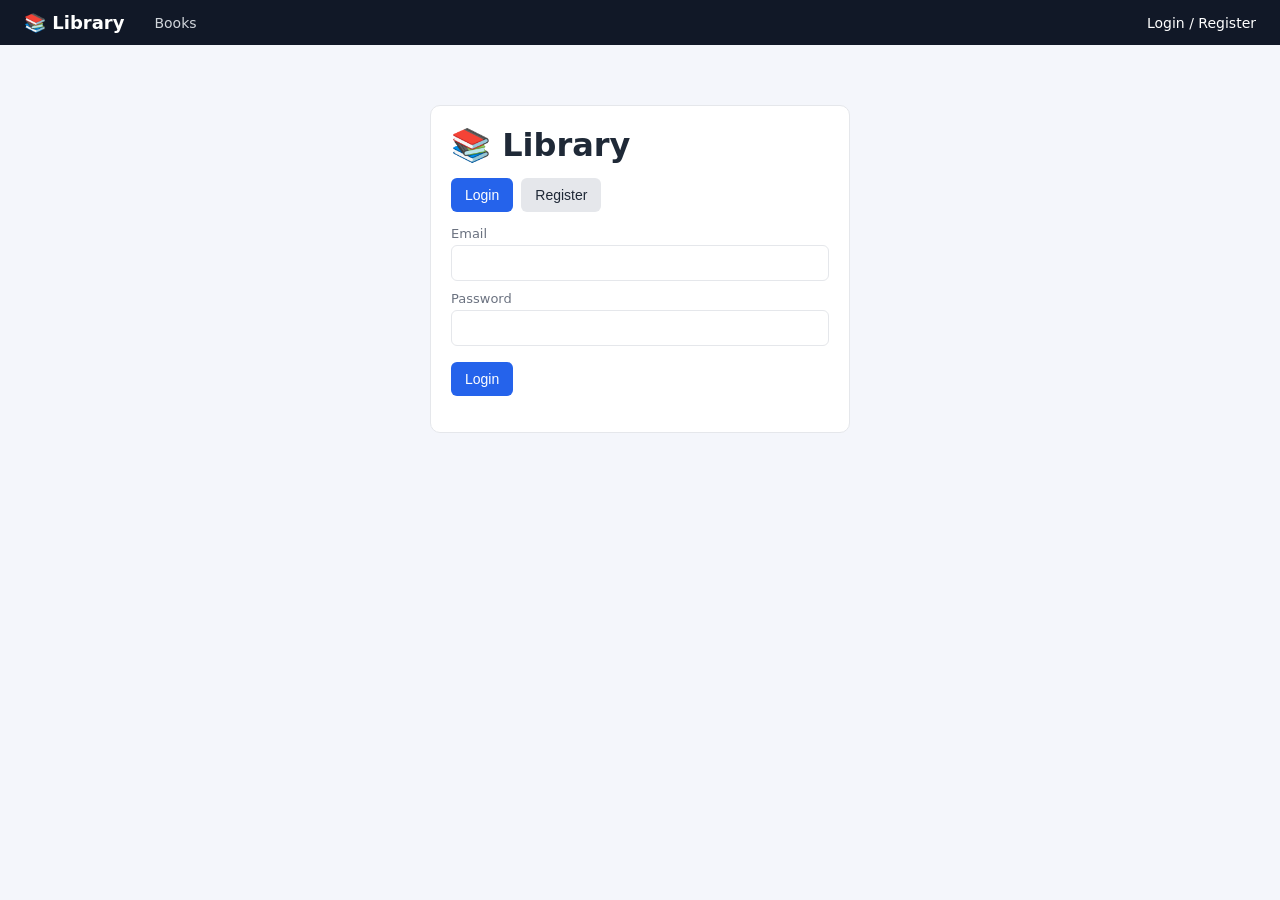
<file: frontend/index.html>
<!DOCTYPE html>
<html lang="en">
<head>
  <meta charset="UTF-8">
  <meta name="viewport" content="width=device-width, initial-scale=1">
  <title>Library - Login</title>
  <link rel="stylesheet" href="css/style.css">
</head>
<body>
  <header id="nav"></header>
  <main>
    <div class="auth-box card">
      <h1>📚 Library</h1>
      <div class="tabs">
        <button id="tabLogin" class="active" type="button">Login</button>
        <button id="tabRegister" type="button">Register</button>
      </div>
      <div id="msg"></div>

      <form id="loginForm">
        <label for="lEmail">Email</label>
        <input id="lEmail" type="email" required autocomplete="username">
        <label for="lPassword">Password</label>
        <input id="lPassword" type="password" required autocomplete="current-password">
        <p><button type="submit">Login</button></p>
      </form>

      <form id="registerForm" hidden>
        <label for="rName">Full name</label>
        <input id="rName" type="text" required minlength="2">
        <label for="rEmail">Email</label>
        <input id="rEmail" type="email" required autocomplete="username">
        <label for="rPassword">Password (min 6 characters)</label>
        <input id="rPassword" type="password" required minlength="6" autocomplete="new-password">
        <p><button type="submit">Create account</button></p>
      </form>
    </div>
  </main>
  <script src="js/config.js"></script>
  <script src="js/common.js"></script>
  <script src="js/auth.js"></script>
</body>
</html>
</file>
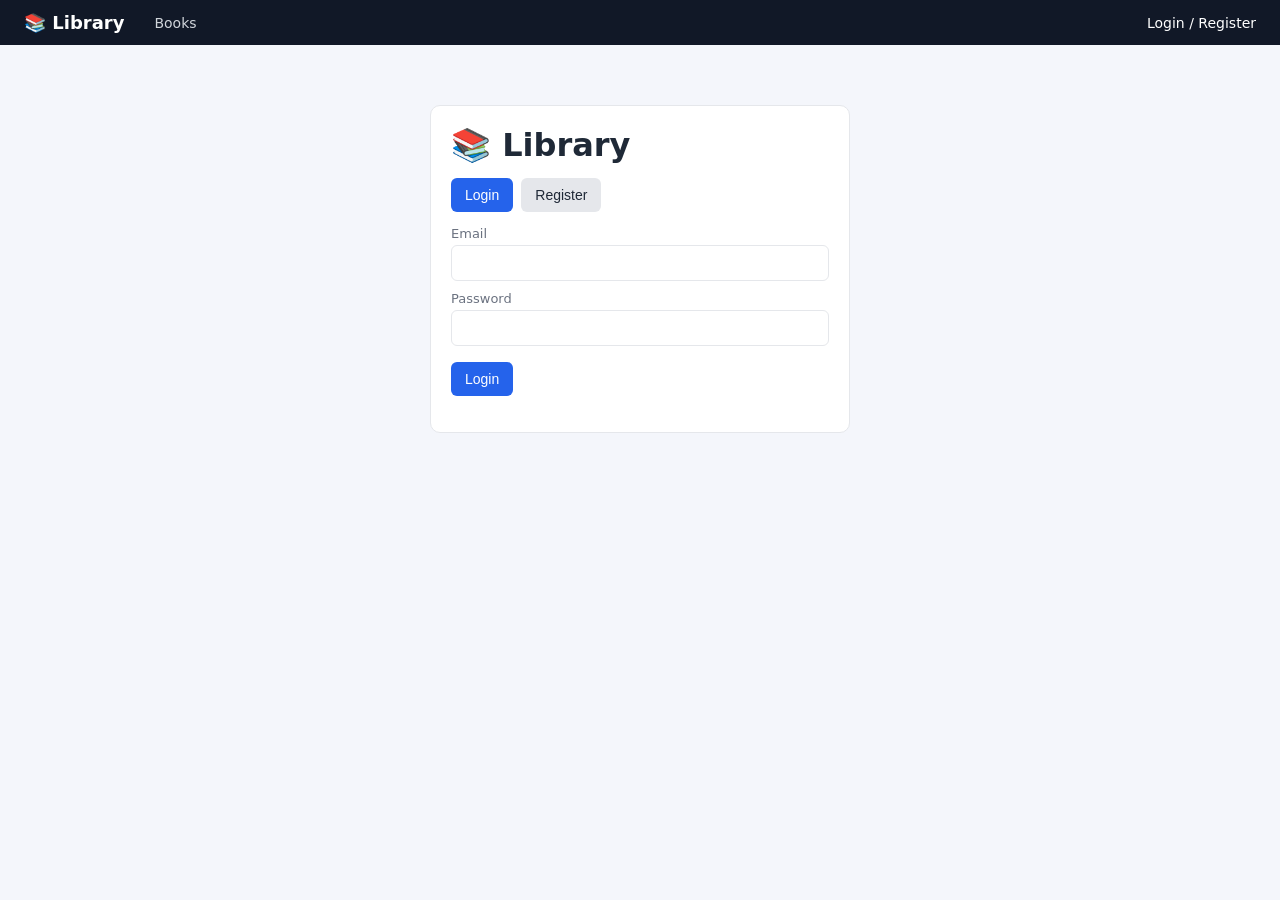
<file: frontend/admin.html>
<!DOCTYPE html>
<html lang="en">
<head>
  <meta charset="UTF-8">
  <meta name="viewport" content="width=device-width, initial-scale=1">
  <title>Library - Authors & Categories</title>
  <link rel="stylesheet" href="css/style.css">
</head>
<body>
  <header id="nav"></header>
  <main>
    <div id="msg"></div>
    <div class="two">
      <div class="card">
        <h2>Authors</h2>
        <form id="authorForm">
          <label for="aName">Name</label><input id="aName" required minlength="2">
          <label for="aBio">Bio (optional)</label><textarea id="aBio" rows="2"></textarea>
          <p><button type="submit">Add author</button></p>
        </form>
        <div id="authors"></div>
      </div>
      <div class="card">
        <h2>Categories</h2>
        <form id="categoryForm">
          <label for="cName">Name</label><input id="cName" required minlength="2">
          <p><button type="submit">Add category</button></p>
        </form>
        <div id="categories"></div>
      </div>
    </div>
  </main>
  <script src="js/config.js"></script>
  <script src="js/common.js"></script>
  <script src="js/admin.js"></script>
</body>
</html>
</file>
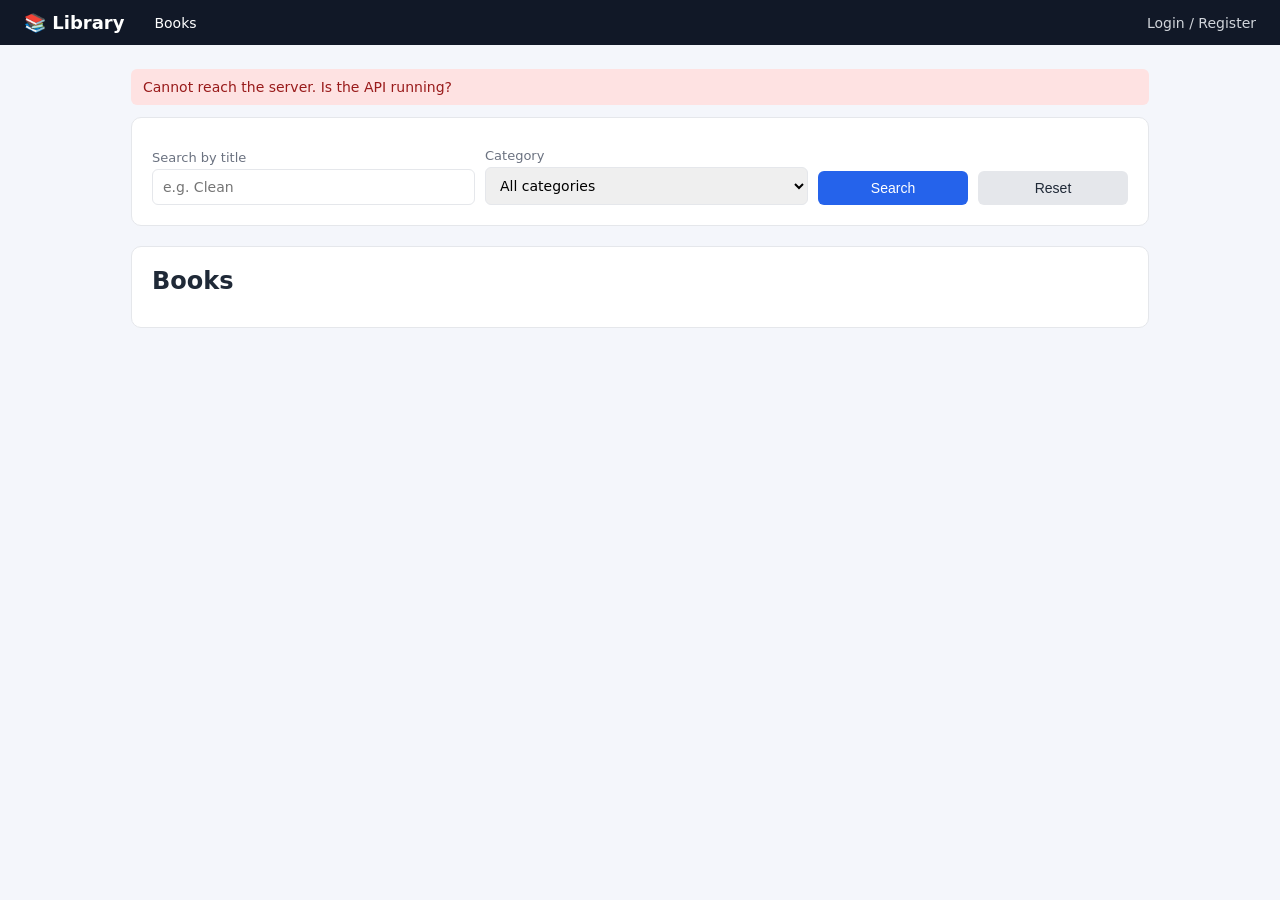
<file: frontend/books.html>
<!DOCTYPE html>
<html lang="en">
<head>
  <meta charset="UTF-8">
  <meta name="viewport" content="width=device-width, initial-scale=1">
  <title>Library - Books</title>
  <link rel="stylesheet" href="css/style.css">
</head>
<body>
  <header id="nav"></header>
  <main>
    <div id="msg"></div>
    <div class="card">
      <div class="row">
        <div><label for="search">Search by title</label><input id="search" type="search" placeholder="e.g. Clean"></div>
        <div><label for="categoryFilter">Category</label>
          <select id="categoryFilter"><option value="">All categories</option></select></div>
        <button id="searchBtn" type="button">Search</button>
        <button id="resetBtn" type="button" class="secondary">Reset</button>
      </div>
    </div>
    <div class="card">
      <div class="toolbar">
        <h2 style="margin:0">Books</h2>
        <button id="addBtn" type="button" hidden>+ Add book</button>
      </div>
      <div id="list"></div>
    </div>
  </main>
  <script src="js/config.js"></script>
  <script src="js/common.js"></script>
  <script src="js/books.js"></script>
</body>
</html>
</file>
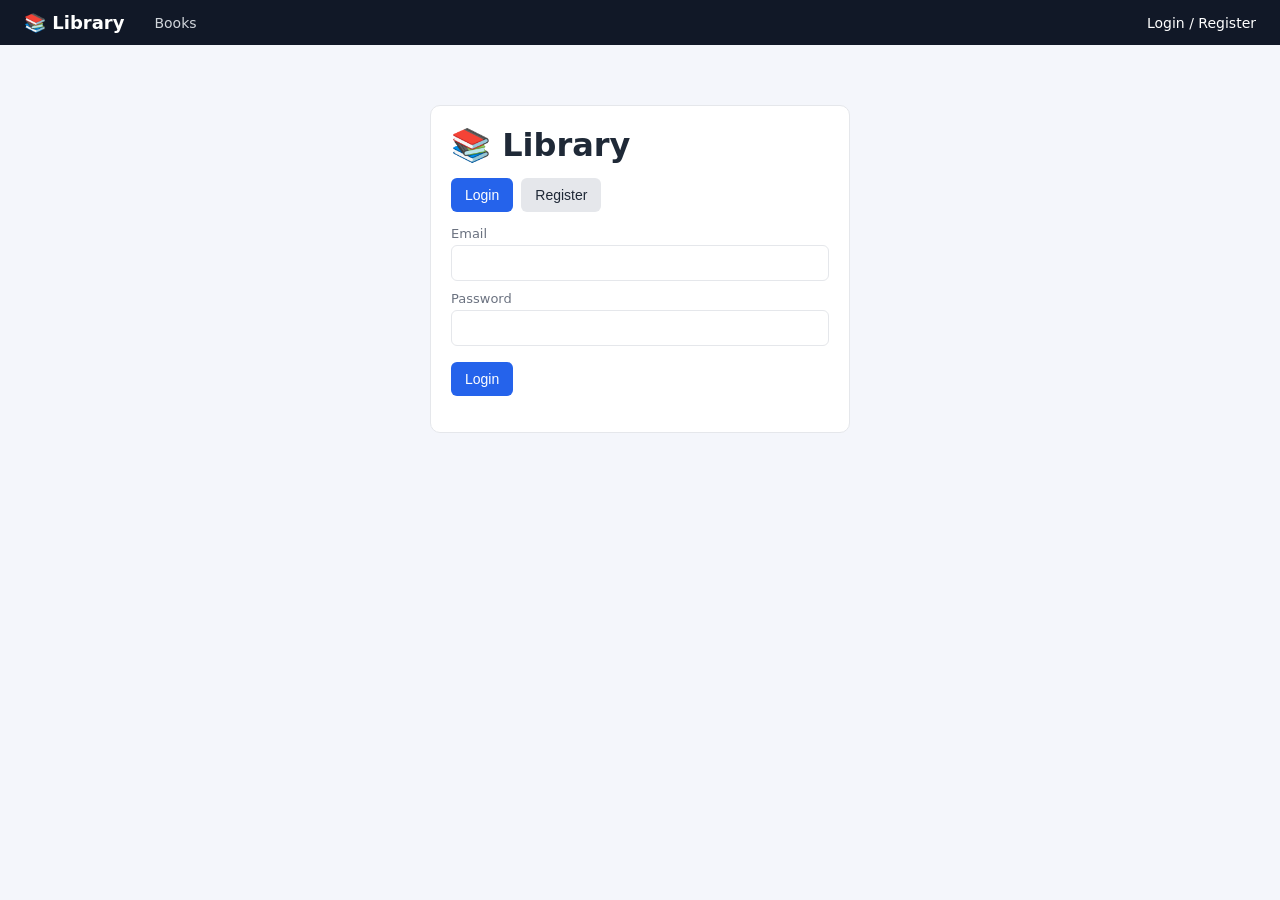
<file: frontend/loans.html>
<!DOCTYPE html>
<html lang="en">
<head>
  <meta charset="UTF-8">
  <meta name="viewport" content="width=device-width, initial-scale=1">
  <title>Library - Loans</title>
  <link rel="stylesheet" href="css/style.css">
</head>
<body>
  <header id="nav"></header>
  <main>
    <div id="msg"></div>
    <div class="card">
      <h2 id="title">Loans</h2>
      <div id="list"></div>
    </div>
  </main>
  <script src="js/config.js"></script>
  <script src="js/common.js"></script>
  <script src="js/loans.js"></script>
</body>
</html>
</file>
<file: frontend/css/style.css>
:root{--bg:#f4f6fb;--card:#fff;--text:#1f2937;--muted:#6b7280;--primary:#2563eb;--primary-d:#1d4ed8;--danger:#dc2626;--ok:#16a34a;--warn:#d97706;--border:#e5e7eb}
*{box-sizing:border-box}
body{margin:0;font-family:system-ui,Segoe UI,Arial,sans-serif;background:var(--bg);color:var(--text)}
header.nav{background:#111827;color:#fff;display:flex;align-items:center;gap:18px;padding:12px 24px;flex-wrap:wrap}
header.nav .brand{font-weight:700;font-size:18px;margin-right:12px}
header.nav a{color:#d1d5db;text-decoration:none;font-size:14px}
header.nav a.active,header.nav a:hover{color:#fff}
header.nav .spacer{flex:1}
header.nav .who{font-size:13px;color:#9ca3af}
main{max-width:1050px;margin:24px auto;padding:0 16px}
.card{background:var(--card);border:1px solid var(--border);border-radius:10px;padding:20px;margin-bottom:20px}
h1,h2{margin:0 0 14px}
label{display:block;font-size:13px;margin:10px 0 4px;color:var(--muted)}
input,select,textarea{width:100%;padding:9px 10px;border:1px solid var(--border);border-radius:6px;font-size:14px;font-family:inherit}
button,.btn{background:var(--primary);color:#fff;border:0;border-radius:6px;padding:9px 14px;font-size:14px;cursor:pointer}
button:hover{background:var(--primary-d)}
button:disabled{background:#9ca3af;cursor:not-allowed}
button.secondary{background:#e5e7eb;color:var(--text)}
button.danger{background:var(--danger)}
button.small{padding:5px 10px;font-size:12px}
.row{display:flex;gap:10px;align-items:end;flex-wrap:wrap}
.row>*{flex:1;min-width:150px}
.row>button{flex:0 0 auto}
.toolbar{display:flex;justify-content:space-between;align-items:center;margin-bottom:12px;gap:10px;flex-wrap:wrap}
table{width:100%;border-collapse:collapse;font-size:14px}
th,td{text-align:left;padding:9px 8px;border-bottom:1px solid var(--border);vertical-align:top}
th{color:var(--muted);font-weight:600;font-size:12px;text-transform:uppercase}
.actions{display:flex;gap:6px;flex-wrap:wrap}
.badge{display:inline-block;padding:2px 8px;border-radius:99px;font-size:12px;color:#fff}
.badge.ok{background:var(--ok)}.badge.warn{background:var(--warn)}.badge.bad{background:var(--danger)}.badge.gray{background:#6b7280}
.msg{padding:10px 12px;border-radius:6px;margin-bottom:12px;font-size:14px}
.msg.error{background:#fee2e2;color:#991b1b}
.msg.success{background:#dcfce7;color:#166534}
.empty{color:var(--muted);padding:16px 0;text-align:center}
.tabs{display:flex;gap:8px;margin-bottom:14px}
.tabs button{background:#e5e7eb;color:var(--text)}
.tabs button.active{background:var(--primary);color:#fff}
.auth-box{max-width:420px;margin:60px auto}
.modal-bg{position:fixed;inset:0;background:rgba(0,0,0,.45);display:flex;align-items:center;justify-content:center;padding:16px;z-index:10}
.modal{background:#fff;border-radius:10px;padding:22px;width:100%;max-width:520px;max-height:90vh;overflow:auto}
.checks{display:flex;flex-wrap:wrap;gap:6px 14px;border:1px solid var(--border);border-radius:6px;padding:8px}
.checks label{display:flex;align-items:center;gap:6px;margin:0;color:var(--text)}
.checks input{width:auto}
.two{display:grid;grid-template-columns:1fr 1fr;gap:20px}
@media(max-width:760px){.two{grid-template-columns:1fr}}
.muted{color:var(--muted);font-size:13px}
</file>
